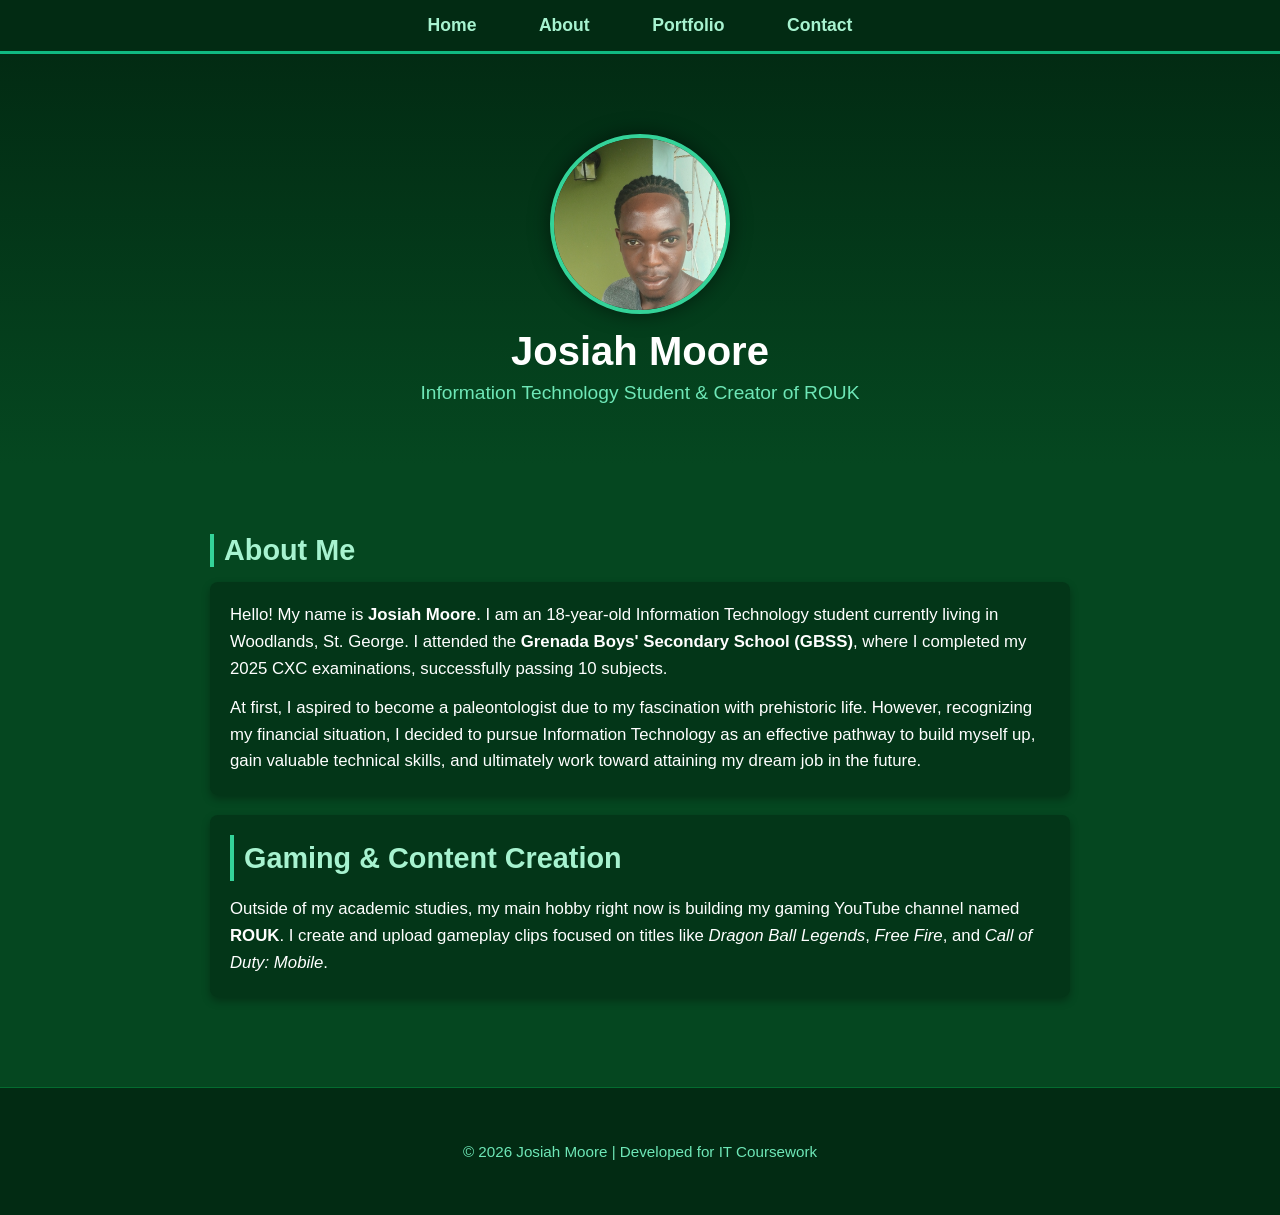
<file: old/index.html>
<!DOCTYPE html>
<html lang="en">
<head>
    <meta charset="UTF-8">
    <meta name="viewport" content="width=device-width, initial-scale=1.0">
    <title>Josiah Moore - Personal Website</title>
    
    <!-- External CSS Link (Required by Assignment Criteria) -->
    <link rel="stylesheet" href="style.css">

    <!-- CSS Embedded Directly into HTML Page 1 -->
    <style>
        /* General Page Reset */
        * {
            box-sizing: border-box;
            margin: 0;
            padding: 0;
        }

        html {
            scroll-behavior: smooth;
            font-family: 'Segoe UI', Tahoma, Geneva, Verdana, sans-serif;
            color: #ffffff;
            /* Vibrant Emerald Green Background Theme */
            background-color: #054720;
        }

        /* Sticky Navigation Bar */
        header {
            position: sticky;
            top: 0;
            z-index: 1000;
        }

        nav ul {
            list-style-type: none;
            padding: 15px 0;
            margin: 0;
            background-color: #022b13;
            text-align: center;
            border-bottom: 3px solid #10b981;
        }

        nav li {
            display: inline-block;
            margin: 0 15px;
        }

        nav a {
            text-decoration: none;
            color: #a7f3d0;
            font-weight: 600;
            font-size: 1.1rem;
            padding: 8px 14px;
            transition: all 0.3s ease;
            border-radius: 4px;
        }

        /* Hover Effect for Navigation Links */
        nav a:hover {
            color: #ffffff;
            background-color: #059669;
        }

        /* Main Container */
        .container {
            max-width: 900px;
            margin: 0 auto;
            padding: 30px 20px;
        }

        /* Top Center Profile Header */
        .hero {
            background: linear-gradient(180deg, #022b13 0%, #054720 100%);
            padding: 50px 0 30px 0;
            text-align: center;
        }

        .profile-header {
            display: flex;
            flex-direction: column;
            align-items: center;
            justify-content: center;
        }

        /* Profile Picture Styling */
        .profile-img {
            width: 180px;
            height: 180px;
            border-radius: 50%;
            object-fit: cover;
            border: 4px solid #34d399;
            box-shadow: 0 0 20px rgba(0, 0, 0, 0.5);
            margin-bottom: 15px;
            background-color: #022b13;
            display: block;
        }

        .hero h1 {
            font-size: 2.5rem;
            color: #ffffff;
            margin-bottom: 8px;
        }

        .subtitle {
            font-size: 1.2rem;
            color: #6ee7b7;
        }

        /* Bio Sections */
        .section {
            padding: 40px 0;
            border-bottom: 1px solid #046c30;
        }

        h2 {
            color: #a7f3d0;
            font-size: 1.8rem;
            margin-bottom: 15px;
            border-left: 4px solid #34d399;
            padding-left: 10px;
        }

        .bio-card {
            background-color: #033618;
            padding: 20px;
            border-radius: 8px;
            margin-bottom: 20px;
            box-shadow: 0 4px 8px rgba(0, 0, 0, 0.3);
            line-height: 1.6;
        }

        .bio-card p {
            margin-bottom: 12px;
            font-size: 1.05rem;
        }

        .bio-card p:last-child {
            margin-bottom: 0;
        }

        /* Footer */
        footer {
            background-color: #022b13;
            text-align: center;
            padding: 25px 0;
            color: #6ee7b7;
            font-size: 0.95rem;
        }
    </style>
</head>
<body>

    <!-- Navigation Header -->
    <header>
        <nav>
            <ul>
                <li><a href="index.html#home">Home</a></li>
                <li><a href="index.html#about">About</a></li>
                <li><a href="portfolio.html">Portfolio</a></li>
                <li><a href="portfolio.html#contact">Contact</a></li>
            </ul>
        </nav>
    </header>

    <main>
        <!-- Home Section -->
        <section id="home" class="hero">
            <div class="container">
                <!-- Top Center Profile Picture Header -->
                <div class="profile-header">
                    <!-- 
                       Profile Image set to "images/profile.jpg".
                       Added onerror fallback so if the local file is missing/misnamed, 
                       it displays a clean placeholder profile image automatically.
                    -->
                    <img src="profile.jpg" 
                         alt="Josiah Moore Profile Picture" 
                         class="profile-img"
                         onerror="this.onerror=null; this.src='https://via.placeholder.com/180/022b13/34d399?text=Josiah+Moore';">
                    
                    <h1>Josiah Moore</h1>
                    <p class="subtitle">Information Technology Student &amp; Creator of ROUK</p>
                </div>
            </div>
        </section>

        <!-- About Section -->
        <section id="about" class="section">
            <div class="container">
                <h2>About Me</h2>
                <div class="bio-card">
                    <p>
                        Hello! My name is <strong>Josiah Moore</strong>. I am an 18-year-old Information Technology 
                        student currently living in Woodlands, St. George. I attended the <strong>Grenada Boys' Secondary School (GBSS)</strong>, 
                        where I completed my 2025 CXC examinations, successfully passing 10 subjects.
                    </p>
                    <p>
                        At first, I aspired to become a paleontologist due to my fascination with prehistoric life. 
                        However, recognizing my financial situation, I decided to pursue Information Technology as an 
                        effective pathway to build myself up, gain valuable technical skills, and ultimately work toward 
                        attaining my dream job in the future.
                    </p>
                </div>

                <div class="bio-card">
                    <h2>Gaming &amp; Content Creation</h2>
                    <p>
                        Outside of my academic studies, my main hobby right now is building my gaming YouTube channel named 
                        <strong>ROUK</strong>. I create and upload gameplay clips focused on titles like 
                        <em>Dragon Ball Legends</em>, <em>Free Fire</em>, and <em>Call of Duty: Mobile</em>.
                    </p>
                </div>
            </div>
        </section>
    </main>

    <footer>
        <div class="container">
            <p>&copy; 2026 Josiah Moore | Developed for IT Coursework</p>
        </div>
    </footer>

</body>
</html>
</file>
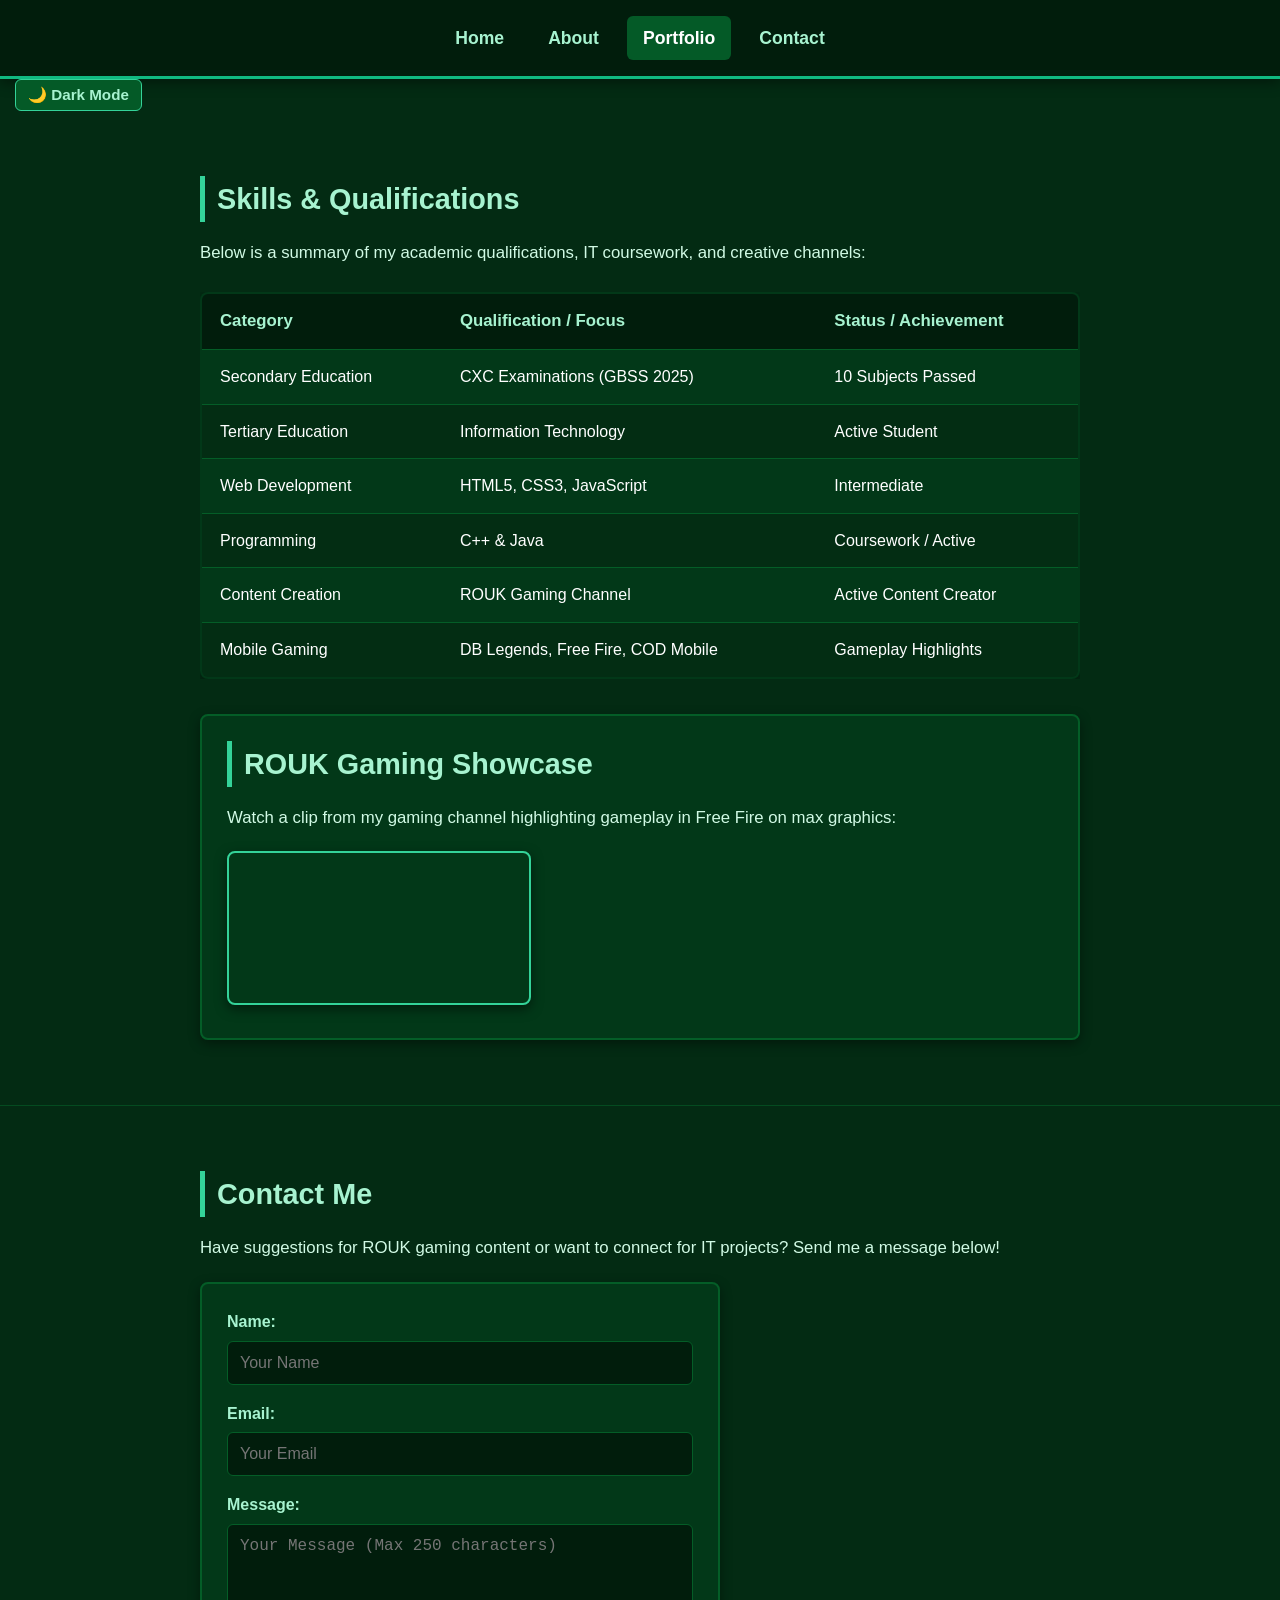
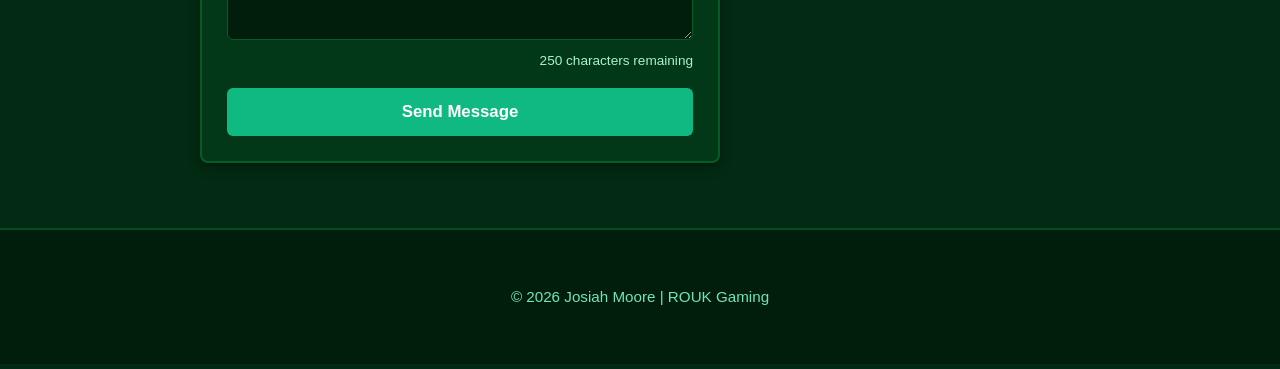
<file: portfolio.html>
<!DOCTYPE html>
<html lang="en">
<head>
    <meta charset="UTF-8">
    <meta name="viewport" content="width=device-width, initial-scale=1.0">
    <title>Josiah Moore - Portfolio &amp; Contact</title>
    
    <!-- External CSS Link -->
    <link rel="stylesheet" href="style.css">
</head>
<body>

    <!-- Sticky Navigation Bar with Theme Toggle -->
    <header>
        <nav aria-label="Main navigation">
            <ul>
                <li><a href="index.html#home" class="nav-link">Home</a></li>
                <li><a href="index.html#about" class="nav-link">About</a></li>
                <li><a href="portfolio.html" class="nav-link active">Portfolio</a></li>
                <li><a href="portfolio.html#contact" class="nav-link">Contact</a></li>
            </ul>
            <!-- Feature 1: Dark / Light Mode Toggle Button -->
            <button id="theme-toggle" class="theme-btn" aria-label="Toggle theme">🌙 Dark Mode</button>
        </nav>
    </header>

    <main>
        <!-- Skills & Qualifications Section -->
        <section class="section">
            <div class="container">
                <h2 class="animated-heading">Skills &amp; Qualifications</h2>
                <p class="section-intro">Below is a summary of my academic qualifications, IT coursework, and creative channels:</p>

                <div class="table-container">
                    <table>
                        <thead>
                            <tr>
                                <th>Category</th>
                                <th>Qualification / Focus</th>
                                <th>Status / Achievement</th>
                            </tr>
                        </thead>
                        <tbody>
                            <tr>
                                <td>Secondary Education</td>
                                <td>CXC Examinations (GBSS 2025)</td>
                                <td>10 Subjects Passed</td>
                            </tr>
                            <tr>
                                <td>Tertiary Education</td>
                                <td>Information Technology</td>
                                <td>Active Student</td>
                            </tr>
                            <tr>
                                <td>Web Development</td>
                                <td>HTML5, CSS3, JavaScript</td>
                                <td>Intermediate</td>
                            </tr>
                            <tr>
                                <td>Programming</td>
                                <td>C++ &amp; Java</td>
                                <td>Coursework / Active</td>
                            </tr>
                            <tr>
                                <td>Content Creation</td>
                                <td>ROUK Gaming Channel</td>
                                <td>Active Content Creator</td>
                            </tr>
                            <tr>
                                <td>Mobile Gaming</td>
                                <td>DB Legends, Free Fire, COD Mobile</td>
                                <td>Gameplay Highlights</td>
                            </tr>
                        </tbody>
                    </table>
                </div>

                <!-- ROUK Gaming YouTube Short Showcase -->
                <div class="media-showcase">
                    <h2 class="animated-heading">ROUK Gaming Showcase</h2>
                    <p class="section-intro">Watch a clip from my gaming channel highlighting gameplay in Free Fire on max graphics:</p>

                    <div class="video-wrapper">
                        <iframe src="https://www.youtube.com/embed/5rbioNtSv7k" 
                                title="Ao7 on max graphics ff.#freefire #shorts" 
                                allow="accelerometer; autoplay; clipboard-write; encrypted-media; gyroscope; picture-in-picture" 
                                allowfullscreen>
                        </iframe>
                    </div>
                </div>
            </div>
        </section>

        <!-- Contact Section -->
        <section id="contact" class="section">
            <div class="container">
                <h2 class="animated-heading">Contact Me</h2>
                <p class="section-intro">Have suggestions for ROUK gaming content or want to connect for IT projects? Send me a message below!</p>

                <form class="contact-form" action="#" method="POST">
                    <div class="form-group">
                        <label for="name">Name:</label>
                        <input type="text" id="name" name="name" placeholder="Your Name" required>
                    </div>

                    <div class="form-group">
                        <label for="email">Email:</label>
                        <input type="email" id="email" name="email" placeholder="Your Email" required>
                    </div>

                    <div class="form-group">
                        <label for="message">Message:</label>
                        <!-- Feature 4: Textarea with real-time character counter -->
                        <textarea id="message" name="message" rows="5" maxlength="250" placeholder="Your Message (Max 250 characters)" required></textarea>
                        <div id="char-counter" class="char-counter">250 characters remaining</div>
                    </div>

                    <button type="submit" class="btn">Send Message</button>
                </form>
            </div>
        </section>
    </main>

    <!-- Footer -->
    <footer>
        <div class="container">
            <p>&copy; 2026 Josiah Moore | ROUK Gaming</p>
        </div>
    </footer>

    <!-- Feature 5: Back-to-Top Floating Button -->
    <button id="back-to-top-btn" class="back-to-top" title="Go to top">↑</button>

    <!-- External JavaScript File -->
   <script src="js/script.js" defer></script>
</body>
</html>
</file>
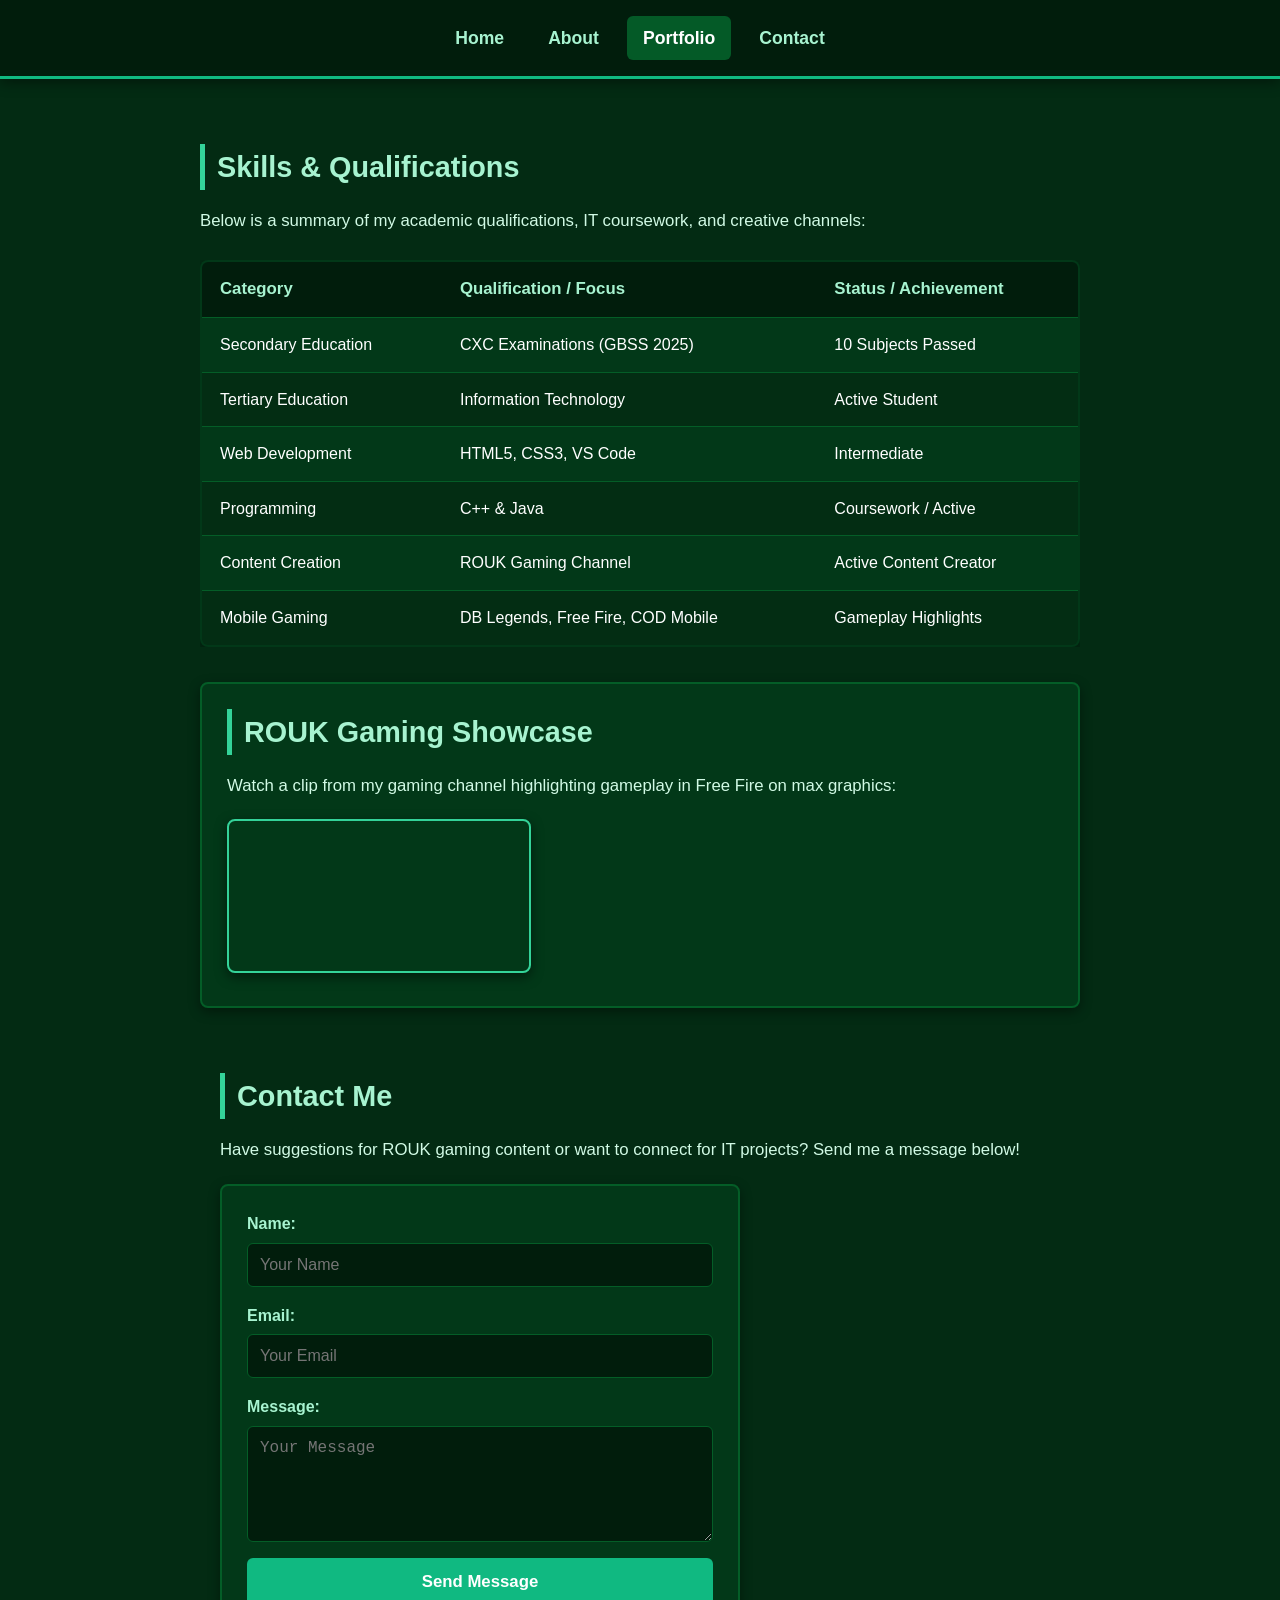
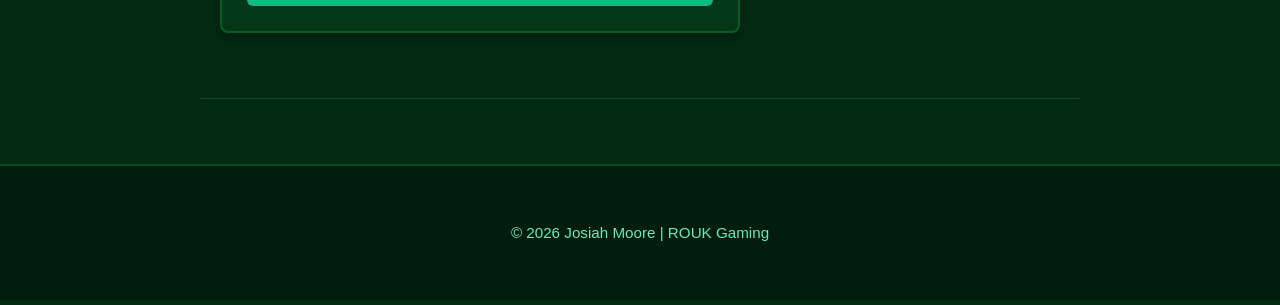
<file: profile.html>
<!DOCTYPE html>
<html lang="en">
<head>
    <meta charset="UTF-8">
    <meta name="viewport" content="width=device-width, initial-scale=1.0">
    <title>Josiah Moore - Portfolio &amp; Contact</title>
    
    <!-- External CSS Link -->
    <link rel="stylesheet" href="style.css">
</head>
<body>

    <!-- Sticky Navigation Bar with Hover Animations -->
    <header>
        <nav aria-label="Main navigation">
            <ul>
                <li><a href="index.html#home" class="nav-link">Home</a></li>
                <li><a href="index.html#about" class="nav-link">About</a></li>
                <li><a href="portfolio.html" class="nav-link active">Portfolio</a></li>
                <li><a href="portfolio.html#contact" class="nav-link">Contact</a></li>
            </ul>
        </nav>
    </header>

    <main>
        <!-- Skills & Qualifications Section -->
        <section class="section">
            <div class="container">
                <h2 class="animated-heading">Skills &amp; Qualifications</h2>
                <p class="section-intro">Below is a summary of my academic qualifications, IT coursework, and creative channels:</p>

                <div class="table-container">
                    <table>
                        <thead>
                            <tr>
                                <th>Category</th>
                                <th>Qualification / Focus</th>
                                <th>Status / Achievement</th>
                            </tr>
                        </thead>
                        <tbody>
                            <tr>
                                <td>Secondary Education</td>
                                <td>CXC Examinations (GBSS 2025)</td>
                                <td>10 Subjects Passed</td>
                            </tr>
                            <tr>
                                <td>Tertiary Education</td>
                                <td>Information Technology</td>
                                <td>Active Student</td>
                            </tr>
                            <tr>
                                <td>Web Development</td>
                                <td>HTML5, CSS3, VS Code</td>
                                <td>Intermediate</td>
                            </tr>
                            <tr>
                                <td>Programming</td>
                                <td>C++ &amp; Java</td>
                                <td>Coursework / Active</td>
                            </tr>
                            <tr>
                                <td>Content Creation</td>
                                <td>ROUK Gaming Channel</td>
                                <td>Active Content Creator</td>
                            </tr>
                            <tr>
                                <td>Mobile Gaming</td>
                                <td>DB Legends, Free Fire, COD Mobile</td>
                                <td>Gameplay Highlights</td>
                            </tr>
                        </tbody>
                    </table>
                </div>

                <!-- ROUK Gaming Video Showcase -->
                <!-- ROUK Gaming YouTube Short Showcase -->
<div class="media-showcase">
    <h2 class="animated-heading">ROUK Gaming Showcase</h2>
    <p class="section-intro">Watch a clip from my gaming channel highlighting gameplay in Free Fire on max graphics:</p>

    <div class="shorts-container">
        <iframe src="https://www.youtube.com/embed/5rbioNtSv7k" 
                title="Ao7 on max graphics ff.#freefire #shorts" 
                allow="accelerometer; autoplay; clipboard-write; encrypted-media; gyroscope; picture-in-picture" 
                allowfullscreen>
        </iframe>
    </div>
</div>

        <!-- Contact Section -->
        <section id="contact" class="section">
            <div class="container">
                <h2 class="animated-heading">Contact Me</h2>
                <p class="section-intro">Have suggestions for ROUK gaming content or want to connect for IT projects? Send me a message below!</p>

                <form class="contact-form" action="#" method="POST">
                    <div class="form-group">
                        <label for="name">Name:</label>
                        <input type="text" id="name" name="name" placeholder="Your Name" required>
                    </div>

                    <div class="form-group">
                        <label for="email">Email:</label>
                        <input type="email" id="email" name="email" placeholder="Your Email" required>
                    </div>

                    <div class="form-group">
                        <label for="message">Message:</label>
                        <textarea id="message" name="message" rows="5" placeholder="Your Message" required></textarea>
                    </div>

                    <button type="submit" class="btn">Send Message</button>
                </form>
            </div>
        </section>
    </main>

    <!-- Footer -->
    <footer>
        <div class="container">
            <p>&copy; 2026 Josiah Moore | ROUK Gaming</p>
        </div>
    </footer>

</body>
</html>
</file>
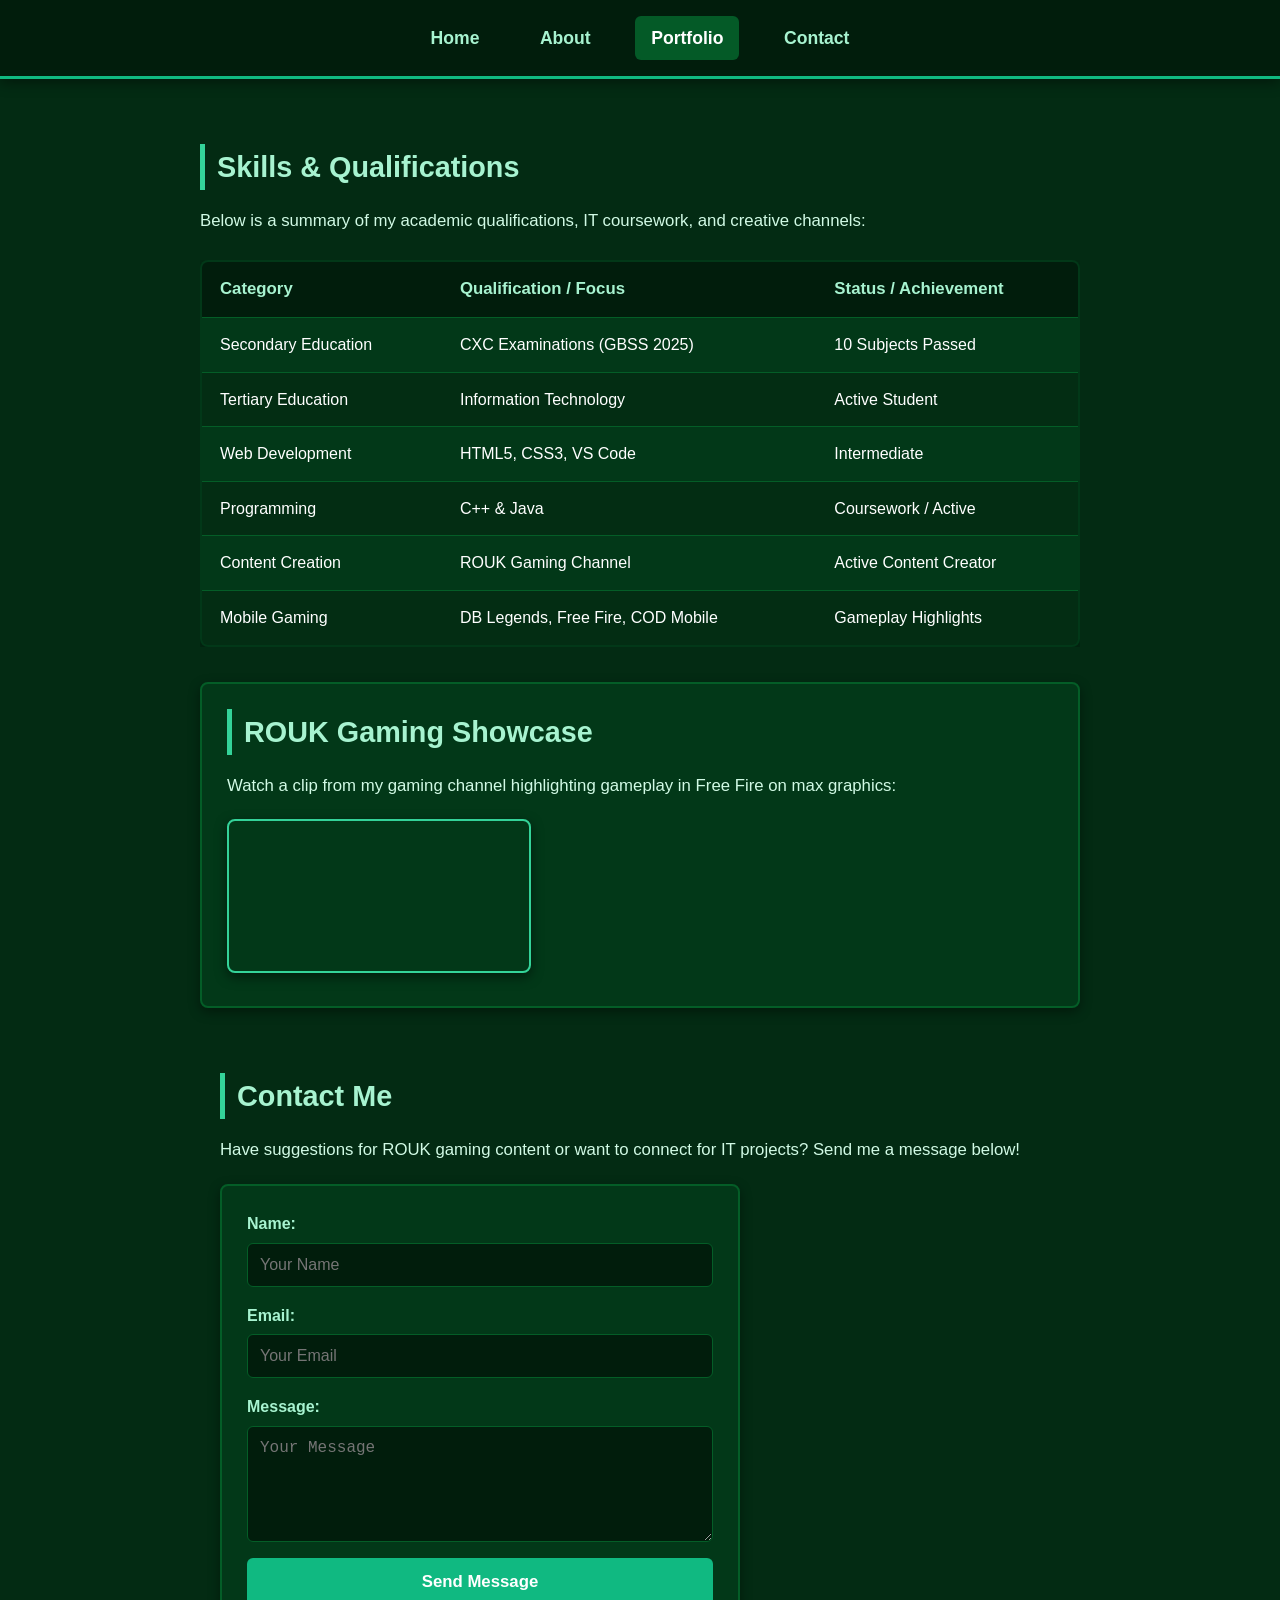
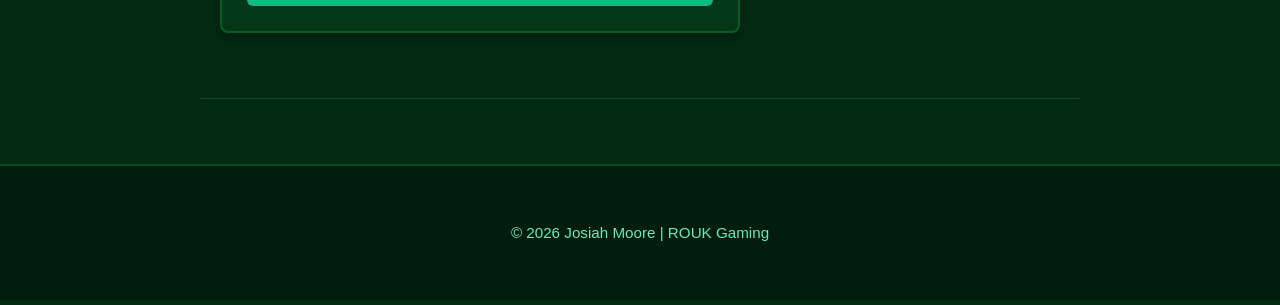
<file: profile2.0.html>
<!DOCTYPE html>
<html lang="en">
<head>
    <meta charset="UTF-8">
    <meta name="viewport" content="width=device-width, initial-scale=1.0">
    <title>Josiah Moore - Portfolio &amp; Contact</title>
    
    <!-- External CSS Link -->
    <link rel="stylesheet" href="css/style.css">
</head>
<body>

    <!-- Sticky Navigation Bar with Hover Animations -->
    <header>
        <nav aria-label="Main navigation">
            <ul>
                <li><a href="index.html#home" class="nav-link">Home</a></li>
                <li><a href="index.html#about" class="nav-link">About</a></li>
                <li><a href="portfolio.html" class="nav-link active">Portfolio</a></li>
                <li><a href="portfolio.html#contact" class="nav-link">Contact</a></li>
            </ul>
        </nav>
    </header>

    <main>
        <!-- Skills & Qualifications Section -->
        <section class="section">
            <div class="container">
                <h2 class="animated-heading">Skills &amp; Qualifications</h2>
                <p class="section-intro">Below is a summary of my academic qualifications, IT coursework, and creative channels:</p>

                <div class="table-container">
                    <table>
                        <thead>
                            <tr>
                                <th>Category</th>
                                <th>Qualification / Focus</th>
                                <th>Status / Achievement</th>
                            </tr>
                        </thead>
                        <tbody>
                            <tr>
                                <td>Secondary Education</td>
                                <td>CXC Examinations (GBSS 2025)</td>
                                <td>10 Subjects Passed</td>
                            </tr>
                            <tr>
                                <td>Tertiary Education</td>
                                <td>Information Technology</td>
                                <td>Active Student</td>
                            </tr>
                            <tr>
                                <td>Web Development</td>
                                <td>HTML5, CSS3, VS Code</td>
                                <td>Intermediate</td>
                            </tr>
                            <tr>
                                <td>Programming</td>
                                <td>C++ &amp; Java</td>
                                <td>Coursework / Active</td>
                            </tr>
                            <tr>
                                <td>Content Creation</td>
                                <td>ROUK Gaming Channel</td>
                                <td>Active Content Creator</td>
                            </tr>
                            <tr>
                                <td>Mobile Gaming</td>
                                <td>DB Legends, Free Fire, COD Mobile</td>
                                <td>Gameplay Highlights</td>
                            </tr>
                        </tbody>
                    </table>
                </div>

                <!-- ROUK Gaming Video Showcase -->
                <!-- ROUK Gaming YouTube Short Showcase -->
<div class="media-showcase">
    <h2 class="animated-heading">ROUK Gaming Showcase</h2>
    <p class="section-intro">Watch a clip from my gaming channel highlighting gameplay in Free Fire on max graphics:</p>

    <div class="shorts-container">
        <iframe src="https://www.youtube.com/embed/5rbioNtSv7k" 
                title="Ao7 on max graphics ff.#freefire #shorts" 
                allow="accelerometer; autoplay; clipboard-write; encrypted-media; gyroscope; picture-in-picture" 
                allowfullscreen>
        </iframe>
    </div>
</div>

        <!-- Contact Section -->
        <section id="contact" class="section">
            <div class="container">
                <h2 class="animated-heading">Contact Me</h2>
                <p class="section-intro">Have suggestions for ROUK gaming content or want to connect for IT projects? Send me a message below!</p>

                <form class="contact-form" action="#" method="POST">
                    <div class="form-group">
                        <label for="name">Name:</label>
                        <input type="text" id="name" name="name" placeholder="Your Name" required>
                    </div>

                    <div class="form-group">
                        <label for="email">Email:</label>
                        <input type="email" id="email" name="email" placeholder="Your Email" required>
                    </div>

                    <div class="form-group">
                        <label for="message">Message:</label>
                        <textarea id="message" name="message" rows="5" placeholder="Your Message" required></textarea>
                    </div>

                    <button type="submit" class="btn">Send Message</button>
                </form>
            </div>
        </section>
    </main>

    <!-- Footer -->
    <footer>
        <div class="container">
            <p>&copy; 2026 Josiah Moore | ROUK Gaming</p>
        </div>
    </footer>

</body>
</html>
</file>
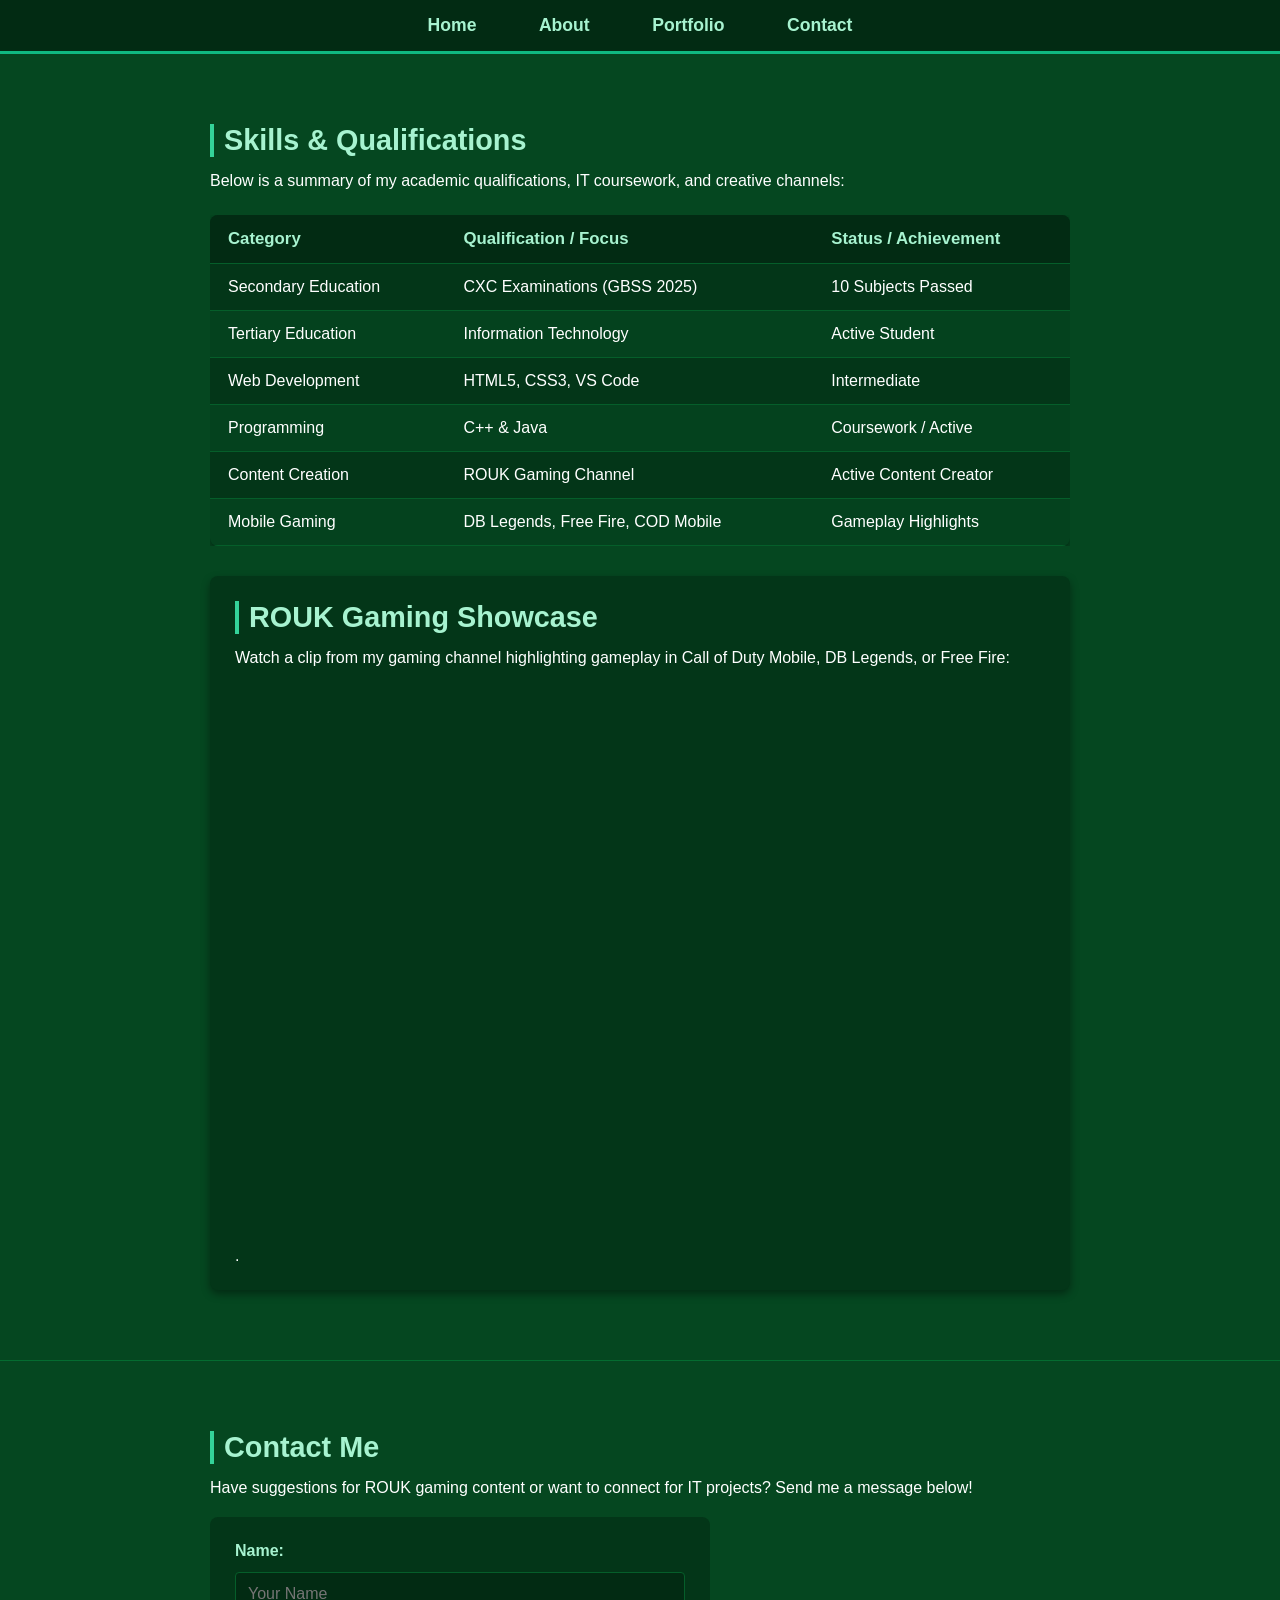
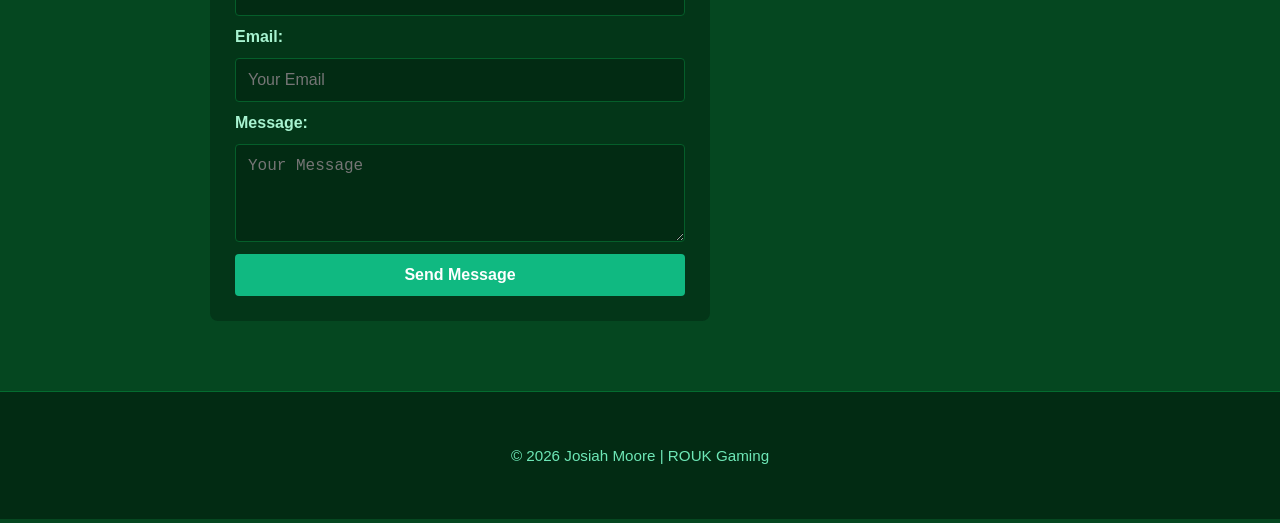
<file: old/portfolio.html>
<!DOCTYPE html>
<html lang="en">
<head>
    <meta charset="UTF-8">
    <meta name="viewport" content="width=device-width, initial-scale=1.0">
    <title>Josiah Moore - Portfolio & Video Showcase</title>
    
    <!-- External CSS Link -->
    <link rel="stylesheet" href="style.css">

    <!-- CSS Embedded Directly into HTML Page 2 -->
    <style>
        * {
            box-sizing: border-box;
            margin: 0;
            padding: 0;
        }

        html {
            scroll-behavior: smooth;
            font-family: 'Segoe UI', Tahoma, Geneva, Verdana, sans-serif;
            color: #ffffff;
            background-color: #054720;
        }

        /* Sticky Navigation Bar */
        header {
            position: sticky;
            top: 0;
            z-index: 1000;
        }

        nav ul {
            list-style-type: none;
            padding: 15px 0;
            margin: 0;
            background-color: #022b13;
            text-align: center;
            border-bottom: 3px solid #10b981;
        }

        nav li {
            display: inline-block;
            margin: 0 15px;
        }

        nav a {
            text-decoration: none;
            color: #a7f3d0;
            font-weight: 600;
            font-size: 1.1rem;
            padding: 8px 14px;
            transition: all 0.3s ease;
            border-radius: 4px;
        }

        nav a:hover {
            color: #ffffff;
            background-color: #059669;
        }

        .container {
            max-width: 900px;
            margin: 0 auto;
            padding: 30px 20px;
        }

        .section {
            padding: 40px 0;
            border-bottom: 1px solid #046c30;
        }

        h2 {
            color: #a7f3d0;
            font-size: 1.8rem;
            margin-bottom: 15px;
            border-left: 4px solid #34d399;
            padding-left: 10px;
        }

        /* Styled Table */
        .table-container {
            margin: 25px 0;
            overflow-x: auto;
        }

        table {
            width: 100%;
            border-collapse: collapse;
            background-color: #033618;
            border-radius: 8px;
            overflow: hidden;
            box-shadow: 0 4px 8px rgba(0, 0, 0, 0.4);
        }

        th, td {
            padding: 14px 18px;
            text-align: left;
            border-bottom: 1px solid #055e2a;
        }

        th {
            background-color: #022b13;
            color: #a7f3d0;
            font-size: 1.05rem;
        }

        tr:nth-child(even) {
            background-color: #04421e;
        }

        /* Video Area */
        .media-showcase {
            margin-top: 30px;
            background-color: #033618;
            padding: 25px;
            border-radius: 8px;
            box-shadow: 0 4px 8px rgba(0, 0, 0, 0.4);
        }

        .video-wrapper {
            display: flex;
            justify-content: center;
            margin-top: 20px;
        }

        video {
            max-width: 100%;
            border-radius: 8px;
            border: 2px solid #34d399;
            background-color: #000000;
            box-shadow: 0 4px 12px rgba(0, 0, 0, 0.5);
        }

        /* Contact Form */
        .contact-form {
            display: flex;
            flex-direction: column;
            gap: 12px;
            max-width: 500px;
            margin-top: 20px;
            background-color: #033618;
            padding: 25px;
            border-radius: 8px;
        }

        .contact-form label {
            color: #a7f3d0;
            font-weight: 600;
        }

        .contact-form input,
        .contact-form textarea {
            padding: 12px;
            border: 1px solid #055e2a;
            border-radius: 4px;
            font-size: 1rem;
            background-color: #022b13;
            color: #ffffff;
        }

        .contact-form input:focus,
        .contact-form textarea:focus {
            outline: none;
            border-color: #34d399;
        }

        .btn {
            padding: 12px;
            background-color: #10b981;
            color: #ffffff;
            border: none;
            border-radius: 4px;
            font-weight: bold;
            font-size: 1rem;
            cursor: pointer;
            transition: background-color 0.3s ease;
        }

        .btn:hover {
            background-color: #059669;
        }

        footer {
            background-color: #022b13;
            text-align: center;
            padding: 25px 0;
            color: #6ee7b7;
            font-size: 0.95rem;
        }
    </style>
</head>
<body>

    <!-- Navigation Header -->
    <header>
        <nav>
            <ul>
                <li><a href="index.html#home">Home</a></li>
                <li><a href="index.html#about">About</a></li>
                <li><a href="portfolio.html">Portfolio</a></li>
                <li><a href="portfolio.html#contact">Contact</a></li>
            </ul>
        </nav>
    </header>

    <main>
        <!-- Portfolio Section -->
        <section id="portfolio" class="section">
            <div class="container">
                <h2>Skills &amp; Qualifications</h2>
                <p>Below is a summary of my academic qualifications, IT coursework, and creative channels:</p>

                <!-- HTML Table Requirement -->
                <div class="table-container">
                    <table>
                        <thead>
                            <tr>
                                <th>Category</th>
                                <th>Qualification / Focus</th>
                                <th>Status / Achievement</th>
                            </tr>
                        </thead>
                        <tbody>
                            <tr>
                                <td>Secondary Education</td>
                                <td>CXC Examinations (GBSS 2025)</td>
                                <td>10 Subjects Passed</td>
                            </tr>
                            <tr>
                                <td>Tertiary Education</td>
                                <td>Information Technology</td>
                                <td>Active Student</td>
                            </tr>
                            <tr>
                                <td>Web Development</td>
                                <td>HTML5, CSS3, VS Code</td>
                                <td>Intermediate</td>
                            </tr>
                            <tr>
                                <td>Programming</td>
                                <td>C++ &amp; Java</td>
                                <td>Coursework / Active</td>
                            </tr>
                            <tr>
                                <td>Content Creation</td>
                                <td>ROUK Gaming Channel</td>
                                <td>Active Content Creator</td>
                            </tr>
                            <tr>
                                <td>Mobile Gaming</td>
                                <td>DB Legends, Free Fire, COD Mobile</td>
                                <td>Gameplay Highlights</td>
                            </tr>
                        </tbody>
                    </table>
                </div>

                <!-- Video Showcase Section -->
                <div class="media-showcase">
                    <h2>ROUK Gaming Showcase</h2>
                    <p>Watch a clip from my gaming channel highlighting gameplay in Call of Duty Mobile, DB Legends, or Free Fire:</p>

                     <div class="video-wrapper">
    <!-- YouTube Embed for Free Fire Short -->
    <iframe 
        width="315" 
        height="560" 
        src="https://www.youtube.com/embed/5rbioNtSv7k" 
        title="Ao7 on max graphics ff" 
        frameborder="0" 
        allow="accelerometer; autoplay; clipboard-write; encrypted-media; gyroscope; picture-in-picture; web-share" 
        allowfullscreen>
    </iframe>
</div>
</video>
        .
                        </video>
                    </div>
                </div>
            </div>
        </section>

        <!-- Contact Section -->
        <section id="contact" class="section">
            <div class="container">
                <h2>Contact Me</h2>
                <p>Have suggestions for ROUK gaming content or want to connect for IT projects? Send me a message below!</p>

                <form class="contact-form">
                    <label for="name">Name:</label>
                    <input type="text" id="name" name="name" placeholder="Your Name" required>

                    <label for="email">Email:</label>
                    <input type="email" id="email" name="email" placeholder="Your Email" required>

                    <label for="message">Message:</label>
                    <textarea id="message" name="message" rows="4" placeholder="Your Message" required></textarea>

                    <button type="submit" class="btn">Send Message</button>
                </form>
            </div>
        </section>
    </main>

    <footer>
        <div class="container">
            <p>&copy; 2026 Josiah Moore | ROUK Gaming</p>
        </div>
    </footer>

</body>
</html>
</file>
<file: old/style.css>
/* General Page Reset */
* {
    box-sizing: border-box;
    margin: 0;
    padding: 0;
}

html {
    scroll-behavior: smooth;
    font-family: 'Segoe UI', Tahoma, Geneva, Verdana, sans-serif;
    color: #ffffff;
    /* Main Green Background */
    background-color: #054720;
}

/* Header & Navigation */
header {
    position: sticky;
    top: 0;
    z-index: 1000;
}

nav ul {
    list-style-type: none;
    padding: 15px 0;
    margin: 0;
    background-color: #022b13;
    text-align: center;
    border-bottom: 3px solid #10b981;
}

nav li {
    display: inline-block;
    margin: 0 15px;
}

nav a {
    text-decoration: none;
    color: #a7f3d0;
    font-weight: 600;
    font-size: 1.1rem;
    padding: 8px 14px;
    transition: all 0.3s ease;
    border-radius: 4px;
}

/* Hover effect requirement */
nav a:hover {
    color: #ffffff;
    background-color: #059669;
}

/* Layout Container */
.container {
    max-width: 900px;
    margin: 0 auto;
    padding: 30px 20px;
}

/* Top Center Profile Picture & Hero Header */
.hero {
    background: linear-gradient(180deg, #022b13 0%, #054720 100%);
    padding: 50px 0 30px 0;
    text-align: center;
}

.profile-header {
    display: flex;
    flex-direction: column;
    align-items: center;
    justify-content: center;
}

.profile-img {
    width: 170px;
    height: 170px;
    border-radius: 50%;
    object-fit: cover;
    border: 4px solid #34d399;
    box-shadow: 0 0 20px rgba(0, 0, 0, 0.5);
    margin-bottom: 15px;
}

.hero h1 {
    font-size: 2.5rem;
    color: #ffffff;
    margin-bottom: 8px;
}

.subtitle {
    font-size: 1.2rem;
    color: #6ee7b7;
}

/* Content Sections */
.section {
    padding: 40px 0;
    border-bottom: 1px solid #046c30;
}

h2 {
    color: #a7f3d0;
    font-size: 1.8rem;
    margin-bottom: 15px;
    border-left: 4px solid #34d399;
    padding-left: 10px;
}

.bio-card {
    background-color: #033618;
    padding: 20px;
    border-radius: 8px;
    margin-bottom: 20px;
    box-shadow: 0 4px 8px rgba(0, 0, 0, 0.3);
    line-height: 1.6;
}

.bio-card p {
    margin-bottom: 12px;
    font-size: 1.05rem;
}

.bio-card p:last-child {
    margin-bottom: 0;
}

/* Table Styling */
.table-container {
    margin: 25px 0;
    overflow-x: auto;
}

table {
    width: 100%;
    border-collapse: collapse;
    background-color: #033618;
    border-radius: 8px;
    overflow: hidden;
    box-shadow: 0 4px 8px rgba(0, 0, 0, 0.4);
}

th, td {
    padding: 14px 18px;
    text-align: left;
    border-bottom: 1px solid #055e2a;
}

th {
    background-color: #022b13;
    color: #a7f3d0;
    font-size: 1.05rem;
}

tr:nth-child(even) {
    background-color: #04421e;
}

/* Video Showcase Area */
.media-showcase {
    margin-top: 40px;
    background-color: #033618;
    padding: 25px;
    border-radius: 8px;
    box-shadow: 0 4px 8px rgba(0, 0, 0, 0.4);
}

.video-wrapper {
    display: flex;
    justify-content: center;
    margin-top: 20px;
}

video {
    max-width: 100%;
    border-radius: 8px;
    border: 2px solid #34d399;
    background-color: #000000;
    box-shadow: 0 4px 12px rgba(0, 0, 0, 0.5);
}

/* Contact Form */
.contact-form {
    display: flex;
    flex-direction: column;
    gap: 12px;
    max-width: 500px;
    margin-top: 20px;
}

.contact-form input,
.contact-form textarea {
    padding: 12px;
    border: 1px solid #055e2a;
    border-radius: 4px;
    font-size: 1rem;
    background-color: #022b13;
    color: #ffffff;
}

.contact-form input:focus,
.contact-form textarea:focus {
    outline: none;
    border-color: #34d399;
}

.btn {
    padding: 12px;
    background-color: #10b981;
    color: #ffffff;
    border: none;
    border-radius: 4px;
    font-weight: bold;
    font-size: 1rem;
    cursor: pointer;
    transition: background-color 0.3s ease;
}

.btn:hover {
    background-color: #059669;
}

/* Footer */
footer {
    background-color: #022b13;
    text-align: center;
    padding: 25px 0;
    color: #6ee7b7;
    font-size: 0.95rem;
}
</file>
<file: style.css>
/* ==========================================
   General Page Reset & Theme Setup
   ========================================== */
* {
    box-sizing: border-box;
    margin: 0;
    padding: 0;
}

html {
    scroll-behavior: smooth;
    font-family: 'Segoe UI', Tahoma, Geneva, Verdana, sans-serif;
    color: #ffffff;
    background-color: #032b13;
}

/* Base Body Styling */
body {
    background-color: #032b13;
    line-height: 1.6;
    transition: background-color 0.3s ease, color 0.3s ease;
}

/* ==========================================
   Dark Mode Theme Overrides (JavaScript Feature 1)
   ========================================== */
body.light-mode {
    background-color: #f0fdf4;
    color: #0f172a;
}

body.light-mode header nav ul {
    background-color: #ffffff;
    border-bottom: 3px solid #10b981;
}

body.light-mode nav a.nav-link {
    color: #047857;
}

body.light-mode nav a.nav-link:hover {
    color: #ffffff;
    background-color: #059669;
}

body.light-mode .bio-card, 
body.light-mode .external-image-card, 
body.light-mode table, 
body.light-mode .media-showcase, 
body.light-mode .contact-form {
    background-color: #ffffff;
    border-color: #d1fae5;
    color: #0f172a;
    box-shadow: 0 4px 12px rgba(0, 0, 0, 0.08);
}

body.light-mode th {
    background-color: #f0fdf4;
    color: #047857;
}

body.light-mode tr:nth-child(even) {
    background-color: #f7fee7;
}

body.light-mode .contact-form input,
body.light-mode .contact-form textarea {
    background-color: #f9fafb;
    color: #0f172a;
    border-color: #d1d5db;
}

/* ==========================================
   Sticky Header & Animated Navigation Links
   ========================================== */
header {
    position: sticky;
    top: 0;
    z-index: 1000;
}

nav ul {
    list-style-type: none;
    padding: 16px 20px;
    margin: 0;
    background-color: #011d0c;
    text-align: center;
    border-bottom: 3px solid #10b981;
    box-shadow: 0 4px 12px rgba(0, 0, 0, 0.4);
    display: flex;
    justify-content: center;
    align-items: center;
    flex-wrap: wrap;
    gap: 12px;
}

nav li {
    display: inline-block;
}

nav a.nav-link {
    position: relative;
    text-decoration: none;
    color: #a7f3d0;
    font-weight: 600;
    font-size: 1.1rem;
    padding: 8px 16px;
    border-radius: 6px;
    transition: all 0.35s cubic-bezier(0.4, 0, 0.2, 1);
    display: inline-block;
}

nav a.nav-link::after {
    content: '';
    position: absolute;
    width: 0%;
    height: 3px;
    bottom: 2px;
    left: 50%;
    background-color: #34d399;
    transition: all 0.35s ease-in-out;
    transform: translateX(-50%);
    border-radius: 2px;
}

nav a.nav-link:hover {
    color: #ffffff;
    background-color: #045a27;
    transform: translateY(-2px);
    box-shadow: 0 4px 12px rgba(16, 185, 129, 0.3);
}

nav a.nav-link:hover::after {
    width: 80%;
}

nav a.nav-link.active {
    background-color: #045a27;
    color: #ffffff;
}

/* Theme Toggle Button in Nav */
.theme-btn {
    background-color: #045a27;
    color: #a7f3d0;
    border: 1px solid #34d399;
    padding: 6px 12px;
    border-radius: 6px;
    cursor: pointer;
    font-weight: 600;
    font-size: 0.95rem;
    transition: all 0.3s ease;
    margin-left: 15px;
}

.theme-btn:hover {
    background-color: #34d399;
    color: #011d0c;
}

/* ==========================================
   Layout Containers & Hero Header
   ========================================== */
.container {
    max-width: 920px;
    margin: 0 auto;
    padding: 30px 20px;
}

.hero {
    background: linear-gradient(180deg, #011d0c 0%, #032b13 100%);
    padding: 50px 0 30px 0;
    text-align: center;
}

.profile-header {
    display: flex;
    flex-direction: column;
    align-items: center;
    justify-content: center;
}

.profile-img {
    width: 175px;
    height: 175px;
    border-radius: 50%;
    object-fit: cover;
    border: 4px solid #34d399;
    box-shadow: 0 0 20px rgba(0, 0, 0, 0.6);
    margin-bottom: 15px;
    transition: transform 0.4s ease, box-shadow 0.4s ease;
}

.profile-img:hover {
    transform: scale(1.05) rotate(2deg);
    box-shadow: 0 0 30px rgba(52, 211, 153, 0.6);
}

.hero-title {
    font-size: 2.5rem;
    color: #ffffff;
    margin-bottom: 8px;
    font-weight: 700;
}

.subtitle {
    font-size: 1.2rem;
    color: #6ee7b7;
}

/* Dynamic Welcome Banner Styling */
.welcome-banner {
    margin-top: 15px;
    font-size: 1.15rem;
    color: #6ee7b7;
    font-weight: 600;
}

/* ==========================================
   Section Headings & Cards
   ========================================== */
.section {
    padding: 35px 0;
    border-bottom: 1px solid #044b20;
}

.section-intro {
    margin-bottom: 20px;
    font-size: 1.05rem;
    color: #d1fae5;
}

h2.animated-heading {
    display: inline-block;
    color: #a7f3d0;
    font-size: 1.8rem;
    margin-bottom: 18px;
    border-left: 5px solid #34d399;
    padding-left: 12px;
    cursor: pointer;
    transition: all 0.35s ease;
}

h2.animated-heading:hover {
    color: #ffffff;
    padding-left: 20px;
    border-left-color: #6ee7b7;
    transform: translateX(6px);
    text-shadow: 0 0 10px rgba(52, 211, 153, 0.5);
}

.bio-card, .external-image-card {
    background-color: #023818;
    padding: 24px;
    border-radius: 8px;
    margin-bottom: 25px;
    border: 2px solid #045d27;
    border-left: 5px solid #10b981;
    box-shadow: 0 4px 12px rgba(0, 0, 0, 0.4);
    transition: transform 0.35s ease, box-shadow 0.35s ease, border-color 0.35s ease;
}

.bio-card:hover, .external-image-card:hover {
    transform: translateY(-4px);
    box-shadow: 0 8px 24px rgba(0, 0, 0, 0.6);
    border-color: #10b981;
}

.bio-card p {
    margin-bottom: 12px;
    font-size: 1.05rem;
}

/* ==========================================
   Interactive FAQ Accordion (JavaScript Feature 3)
   ========================================== */
.faq-container {
    margin-top: 20px;
}

.faq-item {
    background-color: #023818;
    border: 2px solid #045d27;
    border-radius: 8px;
    margin-bottom: 12px;
    overflow: hidden;
    transition: border-color 0.3s ease;
}

.faq-item:hover {
    border-color: #10b981;
}

.faq-question {
    width: 100%;
    background-color: #011d0c;
    color: #a7f3d0;
    padding: 14px 18px;
    text-align: left;
    border: none;
    font-size: 1.05rem;
    font-weight: 600;
    cursor: pointer;
    display: flex;
    justify-content: space-between;
    align-items: center;
    transition: background-color 0.3s ease, color 0.3s ease;
}

.faq-question::after {
    content: '+';
    font-size: 1.3rem;
    font-weight: bold;
    transition: transform 0.3s ease;
}

.faq-question.active::after {
    content: '-';
}

.faq-question:hover {
    background-color: #045a27;
    color: #ffffff;
}

.faq-answer {
    max-height: 0;
    overflow: hidden;
    transition: max-height 0.35s ease-out;
    background-color: #023818;
    padding: 0 18px;
}

.faq-answer p {
    padding: 14px 0;
    color: #d1fae5;
    margin: 0;
}

/* ==========================================
   Tables & Media
   ========================================== */
.table-container {
    margin: 25px 0;
    overflow-x: auto;
}

table {
    width: 100%;
    border-collapse: collapse;
    background-color: #023818;
    border-radius: 8px;
    overflow: hidden;
    box-shadow: 0 4px 12px rgba(0, 0, 0, 0.4);
    border: 2px solid #045d27;
}

th, td {
    padding: 14px 18px;
    text-align: left;
    border-bottom: 1px solid #045d27;
}

th {
    background-color: #011d0c;
    color: #a7f3d0;
    font-size: 1.05rem;
}

tr:nth-child(even) {
    background-color: #032d13;
}

tbody tr {
    transition: background-color 0.25s ease;
}

tbody tr:hover {
    background-color: #045a27;
    cursor: pointer;
}

.media-showcase {
    margin-top: 35px;
    background-color: #023818;
    padding: 25px;
    border-radius: 8px;
    box-shadow: 0 4px 12px rgba(0, 0, 0, 0.4);
    border: 2px solid #045d27;
}

iframe, video {
    max-width: 100%;
    border-radius: 8px;
    border: 2px solid #34d399;
    box-shadow: 0 4px 12px rgba(0, 0, 0, 0.5);
}

/* ==========================================
   Contact Form & Character Counter
   ========================================== */
.contact-form {
    display: flex;
    flex-direction: column;
    gap: 16px;
    max-width: 520px;
    margin-top: 15px;
    background-color: #023818;
    padding: 25px;
    border-radius: 8px;
    border: 2px solid #045d27;
    box-shadow: 0 4px 12px rgba(0, 0, 0, 0.4);
}

.form-group {
    display: flex;
    flex-direction: column;
    gap: 6px;
}

.contact-form label {
    font-weight: 600;
    color: #a7f3d0;
}

.contact-form input,
.contact-form textarea {
    padding: 12px;
    border: 1px solid #045d27;
    border-radius: 6px;
    font-size: 1rem;
    background-color: #011d0c;
    color: #ffffff;
    transition: border-color 0.3s ease, box-shadow 0.3s ease;
}

.contact-form input:focus,
.contact-form textarea:focus {
    outline: none;
    border-color: #34d399;
    box-shadow: 0 0 10px rgba(52, 211, 153, 0.4);
}

/* Character Counter Styling */
.char-counter {
    font-size: 0.85rem;
    color: #a7f3d0;
    text-align: right;
    margin-top: 4px;
}

.btn {
    padding: 14px;
    background-color: #10b981;
    color: #ffffff;
    border: none;
    border-radius: 6px;
    font-weight: bold;
    font-size: 1.05rem;
    cursor: pointer;
    transition: all 0.35s ease;
}

.btn:hover {
    background-color: #059669;
    transform: translateY(-2px);
    box-shadow: 0 6px 16px rgba(16, 185, 129, 0.4);
}

/* ==========================================
   Back-to-Top Floating Button (Feature 5)
   ========================================== */
.back-to-top {
    position: fixed;
    bottom: 25px;
    right: 25px;
    background-color: #10b981;
    color: #ffffff;
    border: none;
    border-radius: 50%;
    width: 45px;
    height: 45px;
    font-size: 1.3rem;
    cursor: pointer;
    display: none;
    align-items: center;
    justify-content: center;
    box-shadow: 0 4px 12px rgba(0, 0, 0, 0.5);
    z-index: 999;
    transition: background-color 0.3s ease, transform 0.3s ease;
}

.back-to-top:hover {
    background-color: #059669;
    transform: scale(1.1);
}

/* ==========================================
   Footer & Media Queries
   ========================================== */
footer {
    background-color: #011d0c;
    text-align: center;
    padding: 25px 0;
    color: #6ee7b7;
    font-size: 0.95rem;
    border-top: 1px solid #044b20;
}

@media (max-width: 768px) {
    .container {
        padding: 20px 15px;
    }
    .hero-title {
        font-size: 2.1rem;
    }
    h2.animated-heading {
        font-size: 1.55rem;
    }
}

@media (max-width: 480px) {
    nav ul {
        flex-direction: column;
        gap: 6px;
        padding: 12px 0;
    }
    .profile-img {
        width: 140px;
        height: 140px;
    }
    .hero-title {
        font-size: 1.75rem;
    }
}
</file>
<file: css/style.css>
/* ==========================================
   General Page Reset & Theme Setup
   ========================================== */
* {
    box-sizing: border-box;
    margin: 0;
    padding: 0;
}

html {
    scroll-behavior: smooth;
    font-family: 'Segoe UI', Tahoma, Geneva, Verdana, sans-serif;
    color: #ffffff;
    background-color: #032b13;
}

/* Base Body Styling */
body {
    background-color: #032b13;
    line-height: 1.6;
}

/* ==========================================
   Sticky Header & Animated Navigation Links
   ========================================== */
header {
    position: sticky;
    top: 0;
    z-index: 1000;
}

nav ul {
    list-style-type: none;
    padding: 16px 0;
    margin: 0;
    background-color: #011d0c;
    text-align: center;
    border-bottom: 3px solid #10b981;
    box-shadow: 0 4px 12px rgba(0, 0, 0, 0.4);
}

nav li {
    display: inline-block;
    margin: 0 12px;
}

/* Navigation Links with Underline Expand & Glow Hover Animation */
nav a.nav-link {
    position: relative;
    text-decoration: none;
    color: #a7f3d0;
    font-weight: 600;
    font-size: 1.1rem;
    padding: 8px 16px;
    border-radius: 6px;
    transition: all 0.35s cubic-bezier(0.4, 0, 0.2, 1);
    display: inline-block;
}

/* Animated Underline Effect */
nav a.nav-link::after {
    content: '';
    position: absolute;
    width: 0%;
    height: 3px;
    bottom: 2px;
    left: 50%;
    background-color: #34d399;
    transition: all 0.35s ease-in-out;
    transform: translateX(-50%);
    border-radius: 2px;
}

/* Navigation Link Hover State */
nav a.nav-link:hover {
    color: #ffffff;
    background-color: #045a27;
    transform: translateY(-2px);
    box-shadow: 0 4px 12px rgba(16, 185, 129, 0.3);
}

nav a.nav-link:hover::after {
    width: 80%;
}

/* Active Link State */
nav a.nav-link.active {
    background-color: #045a27;
    color: #ffffff;
}

/* ==========================================
   Layout Containers & Hero Header
   ========================================== */
.container {
    max-width: 920px;
    margin: 0 auto;
    padding: 30px 20px;
}

.hero {
    background: linear-gradient(180deg, #011d0c 0%, #032b13 100%);
    padding: 50px 0 30px 0;
    text-align: center;
}

.profile-header {
    display: flex;
    flex-direction: column;
    align-items: center;
    justify-content: center;
}

/* Profile Picture with Pulse Border Hover Effect */
.profile-img {
    width: 175px;
    height: 175px;
    border-radius: 50%;
    object-fit: cover;
    border: 4px solid #34d399;
    box-shadow: 0 0 20px rgba(0, 0, 0, 0.6);
    margin-bottom: 15px;
    transition: transform 0.4s ease, box-shadow 0.4s ease;
}

.profile-img:hover {
    transform: scale(1.05) rotate(2deg);
    box-shadow: 0 0 30px rgba(52, 211, 153, 0.6);
}

.hero-title {
    font-size: 2.5rem;
    color: #ffffff;
    margin-bottom: 8px;
    letter-weight: 700;
}

.subtitle {
    font-size: 1.2rem;
    color: #6ee7b7;
}

/* ==========================================
   Section Headings with Interactive Hover Animations
   ========================================== */
.section {
    padding: 35px 0;
    border-bottom: 1px solid #044b20;
}

.section-intro {
    margin-bottom: 20px;
    font-size: 1.05rem;
    color: #d1fae5;
}

/* Animated Headings (About Me, Gaming, Skills, Contact) */
h2.animated-heading {
    display: inline-block;
    color: #a7f3d0;
    font-size: 1.8rem;
    margin-bottom: 18px;
    border-left: 5px solid #34d399;
    padding-left: 12px;
    cursor: pointer;
    transition: all 0.35s ease;
}

/* Heading Hover State: Glow, Slide Right & Color Shift */
h2.animated-heading:hover {
    color: #ffffff;
    padding-left: 20px;
    border-left-color: #6ee7b7;
    transform: translateX(6px);
    text-shadow: 0 0 10px rgba(52, 211, 153, 0.5);
}

/* ==========================================
   Bio Cards with Dark Green Mixed Border & Hover Lift
   ========================================== */
.bio-card, .external-image-card {
    background-color: #023818;
    padding: 24px;
    border-radius: 8px;
    margin-bottom: 25px;
    /* Dark green mixed border setup */
    border: 2px solid #045d27;
    border-left: 5px solid #10b981;
    box-shadow: 0 4px 12px rgba(0, 0, 0, 0.4);
    transition: transform 0.35s ease, box-shadow 0.35s ease, border-color 0.35s ease;
}

/* Bio Card Hover Effect */
.bio-card:hover, .external-image-card:hover {
    transform: translateY(-4px);
    box-shadow: 0 8px 24px rgba(0, 0, 0, 0.6);
    border-color: #10b981;
}

.bio-card p {
    margin-bottom: 12px;
    font-size: 1.05rem;
}

.bio-card p:last-child {
    margin-bottom: 0;
}

/* Online Image Styling */
.online-img {
    width: 100%;
    max-height: 380px;
    object-fit: cover;
    border-radius: 6px;
    border: 2px solid #045d27;
    margin-top: 10px;
    transition: transform 0.3s ease;
}

.online-img:hover {
    transform: scale(1.01);
}

figcaption {
    font-size: 0.85rem;
    color: #a7f3d0;
    margin-top: 6px;
    font-style: italic;
}

/* ==========================================
   Table Styling & Row Hover Animation
   ========================================== */
.table-container {
    margin: 25px 0;
    overflow-x: auto;
}

table {
    width: 100%;
    border-collapse: collapse;
    background-color: #023818;
    border-radius: 8px;
    overflow: hidden;
    box-shadow: 0 4px 12px rgba(0, 0, 0, 0.4);
    border: 2px solid #045d27;
}

th, td {
    padding: 14px 18px;
    text-align: left;
    border-bottom: 1px solid #045d27;
}

th {
    background-color: #011d0c;
    color: #a7f3d0;
    font-size: 1.05rem;
}

tr:nth-child(even) {
    background-color: #032d13;
}

/* Table Row Hover State */
tbody tr {
    transition: background-color 0.25s ease, transform 0.25s ease;
}

tbody tr:hover {
    background-color: #045a27;
    cursor: pointer;
}

/* ==========================================
   Video Showcase Area
   ========================================== */
.media-showcase {
    margin-top: 35px;
    background-color: #023818;
    padding: 25px;
    border-radius: 8px;
    box-shadow: 0 4px 12px rgba(0, 0, 0, 0.4);
    border: 2px solid #045d27;
}

.video-wrapper {
    display: flex;
    justify-content: center;
    margin-top: 15px;
}

iframe, video {
    max-width: 100%;
    border-radius: 8px;
    border: 2px solid #34d399;
    box-shadow: 0 4px 12px rgba(0, 0, 0, 0.5);
}

/* ==========================================
   Contact Form & Interactive Button
   ========================================== */
.contact-form {
    display: flex;
    flex-direction: column;
    gap: 16px;
    max-width: 520px;
    margin-top: 15px;
    background-color: #023818;
    padding: 25px;
    border-radius: 8px;
    border: 2px solid #045d27;
    box-shadow: 0 4px 12px rgba(0, 0, 0, 0.4);
}

.form-group {
    display: flex;
    flex-direction: column;
    gap: 6px;
}

.contact-form label {
    font-weight: 600;
    color: #a7f3d0;
}

.contact-form input,
.contact-form textarea {
    padding: 12px;
    border: 1px solid #045d27;
    border-radius: 6px;
    font-size: 1rem;
    background-color: #011d0c;
    color: #ffffff;
    transition: border-color 0.3s ease, box-shadow 0.3s ease;
}

.contact-form input:focus,
.contact-form textarea:focus {
    outline: none;
    border-color: #34d399;
    box-shadow: 0 0 10px rgba(52, 211, 153, 0.4);
}

.btn {
    padding: 14px;
    background-color: #10b981;
    color: #ffffff;
    border: none;
    border-radius: 6px;
    font-weight: bold;
    font-size: 1.05rem;
    cursor: pointer;
    transition: all 0.35s ease;
}

/* Submit Button Hover Animation */
.btn:hover {
    background-color: #059669;
    transform: translateY(-2px);
    box-shadow: 0 6px 16px rgba(16, 185, 129, 0.4);
}

/* ==========================================
   Footer
   ========================================== */
footer {
    background-color: #011d0c;
    text-align: center;
    padding: 25px 0;
    color: #6ee7b7;
    font-size: 0.95rem;
    border-top: 1px solid #044b20;
}

/* ==========================================
   Responsive Design & Media Queries
   ========================================== */

/* Tablet Screens (Max-width: 768px) */
@media (max-width: 768px) {
    .container {
        padding: 20px 15px;
    }

    .hero-title {
        font-size: 2.1rem;
    }

    h2.animated-heading {
        font-size: 1.55rem;
    }

    nav li {
        margin: 0 6px;
    }

    nav a.nav-link {
        font-size: 1rem;
        padding: 6px 12px;
    }
}

/* Mobile Screens (Max-width: 480px) */
@media (max-width: 480px) {
    nav ul {
        display: flex;
        flex-direction: column;
        gap: 6px;
        padding: 12px 0;
    }

    nav li {
        display: block;
        margin: 0;
    }

    .profile-img {
        width: 140px;
        height: 140px;
    }

    .hero-title {
        font-size: 1.75rem;
    }

    .subtitle {
        font-size: 1rem;
    }

    th, td {
        padding: 10px 12px;
        font-size: 0.88rem;
    }

    .bio-card, .contact-form {
        padding: 18px;
    }
}
</file>
